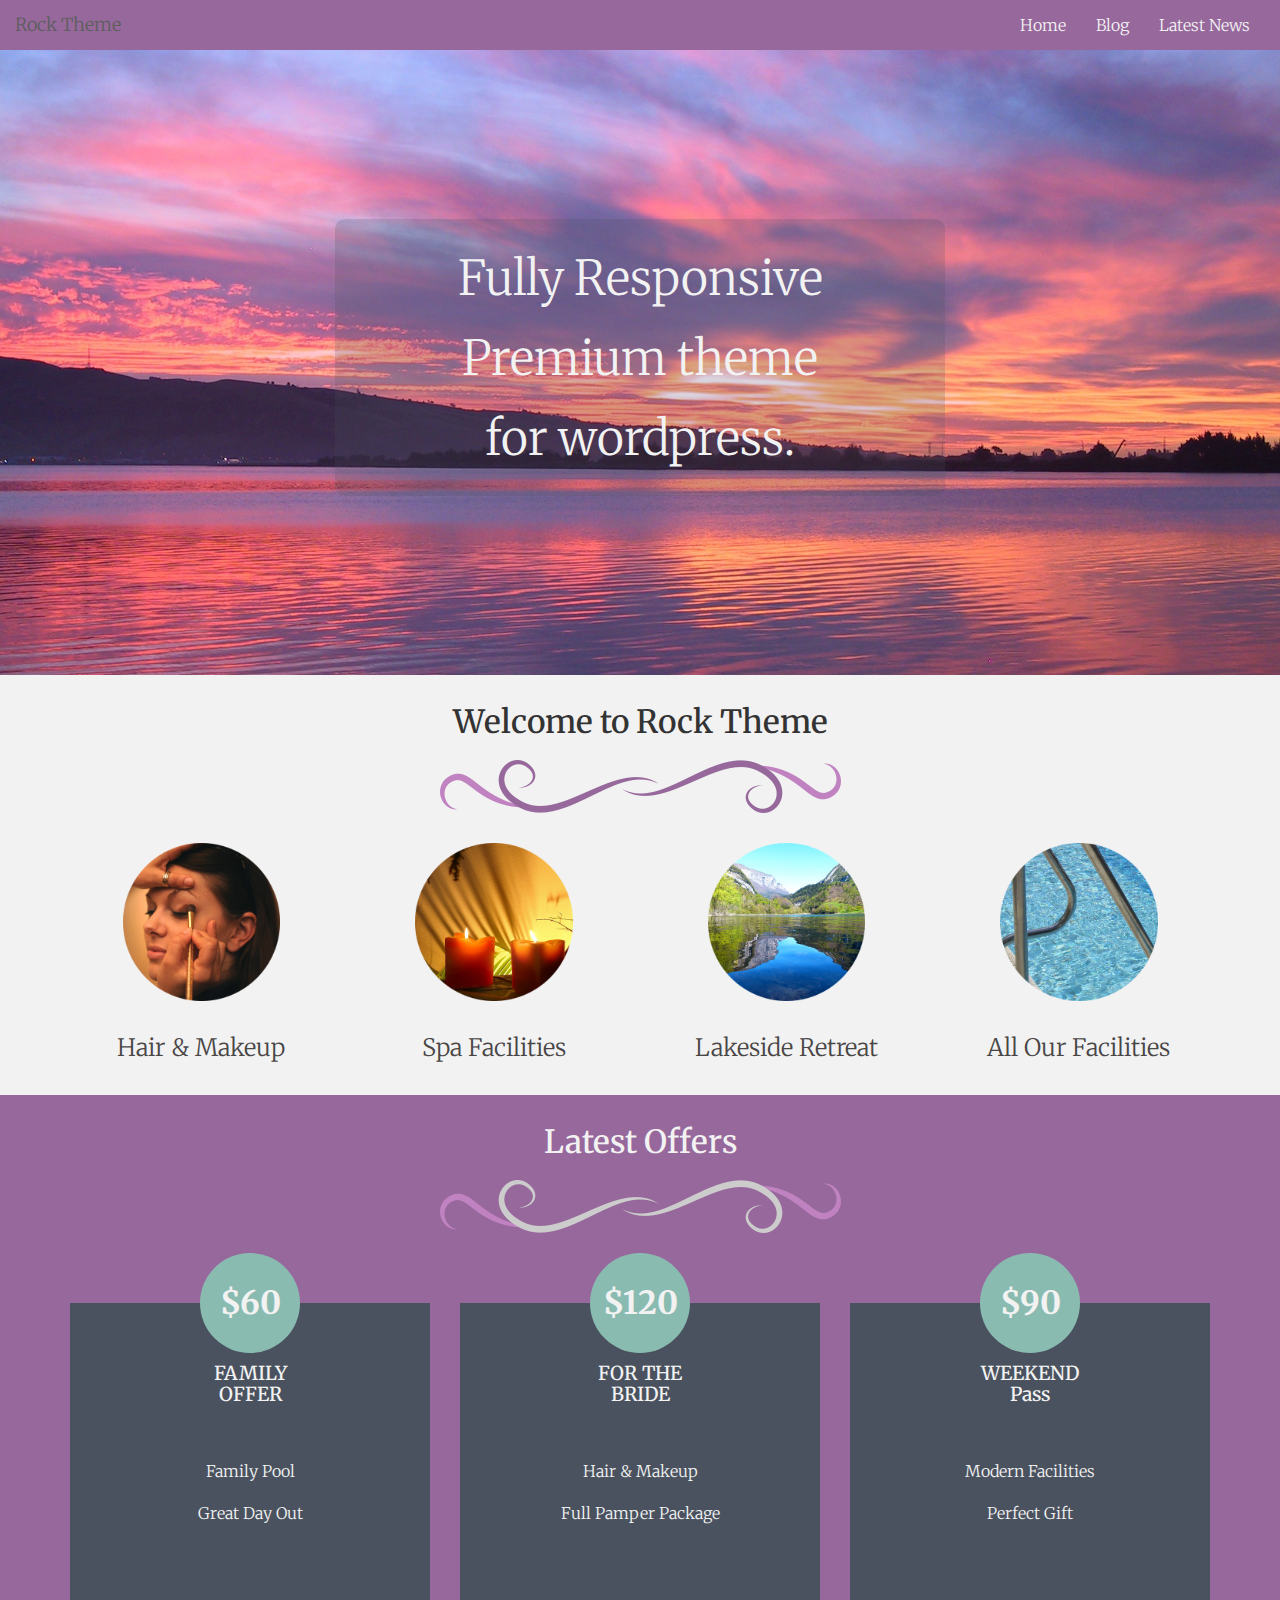
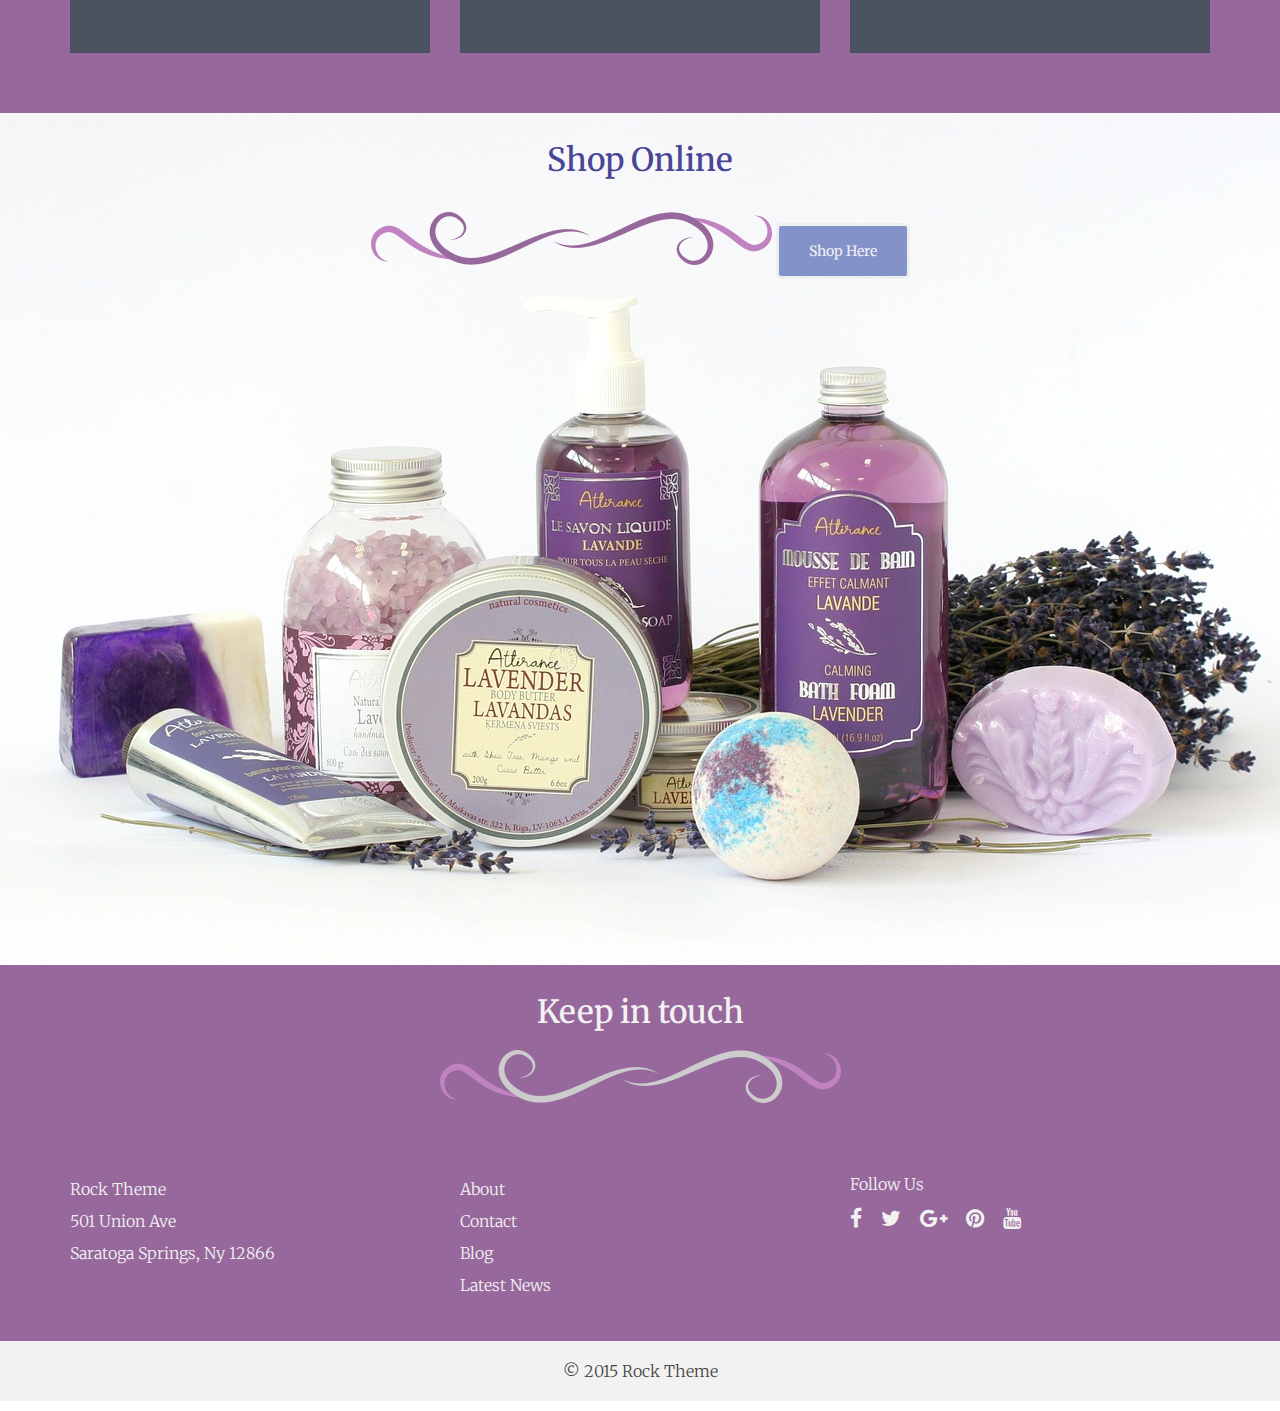
<file: rock-wp/index.html>
<!DOCTYPE html>
<html lang="en">
  <head>
    <meta charset="utf-8">
    <meta http-equiv="X-UA-Compatible" content="IE=edge">
    <meta name="viewport" content="width=device-width, initial-scale=1">


    <!-- The above 3 meta tags *must* come first in the head; any other head content must come *after* these tags -->
    <title>Rock</title>

    <!-- Bootstrap -->
    <link href="css/bootstrap.min.css" rel="stylesheet">
    <!-- custome css -->
    <link href="css/style.css" rel="stylesheet">
    <!-- custom google font -->
    <link href='https://fonts.googleapis.com/css?family=Merriweather:400,700,300' rel='stylesheet' type='text/css'>
    <!-- font awesome -->
    <link rel="stylesheet" href="https://maxcdn.bootstrapcdn.com/font-awesome/4.5.0/css/font-awesome.min.css">

  </head>
  <body>
    <!-- HEADER  -->
    <header>
      <nav class="navbar navbar-default">
        <div class="container-fluid">
          <div class="navbar-header">
            <button type="button" name="button" class="navbar-toggle collapsed" data-toggle="collapse" data-target=".navbar-collapse">
              <span class="sr-only">Toggle Navigation</span>
              <span class="icon-bar"></span>
              <span class="icon-bar"></span>
              <span class="icon-bar"></span>
            </button>
            <a href="index.html" class="navbar-brand">Rock Theme</a>
          </div>
          <!-- navbar header end -->

          <div class="collapse navbar-collapse">
            <ul class="nav navbar-nav navbar-right">
              <li><a href="index.html">Home</a></li>
              <li><a href="blog.html">Blog</a></li>
              <li><a href="">Latest News</a></li>
            </ul>
          </div>
          <!-- navrbar collapse end -->
        </div>
        <!-- container fluid end -->
      </nav>

      <!-- hero section -->
      <div class="container-fluid">
        <div class="row feature">
          <img src="images/lakebg.jpg" alt="lake background" />

          <div class="feature-text col-xs-12 col-md-8 col-lg-6 col-md-offset-2 col-lg-offset-3">
            <p>
              Fully Responsive<br>Premium theme<br>for wordpress.
            </p>
          </div>
          <!-- feature text end -->
        </div>
        <!-- row end -->
      </div>
      <!-- fluid container end -->

    </header>

    <!-- WELCOME SECTION -->
    <section id="welcome">
      <div class="container">
        <div class="row">
          <div class="col-sm-6 col-sm-offset-3">
            <h2>Welcome to Rock Theme</h2>
            <img src="images/divider-purple.png" alt="divider" />
          </div>
          <!-- end diver col -->
        </div>
        <!-- end diver row -->
        <div class="row facilities">
          <div class="col-sm-3">
            <a href="#">
              <img src="images/makeup.png" alt="makeup" />Hair &amp; Makeup
            </a>
          </div>
          <div class="col-sm-3">
            <a href="#">
              <img src="images/candles.png" alt="spa facilies" />Spa Facilities
            </a>
          </div>
          <div class="col-sm-3">
            <a href="#">
              <img src="images/lake.png" alt="lakeside retreat" />Lakeside Retreat
            </a>
          </div>
          <div class="col-sm-3">
            <a href="#">
              <img src="images/pool.png" alt="All Our Facilities" />All Our Facilities
            </a>
          </div>
        </div>

      </div>
      <!-- end diveder container -->
    </section>


    <!-- LATEST OFFERS -->
    <section id="latest-offers">
      <div class="container">
        <div class="row margin-bottom">
          <div class="col-sm-6 col-sm-offset-3">
            <h2>Latest Offers</h2>
            <img src="images/divider-silver.png" alt="divider" />
          </div>
          <!-- end diver col -->
        </div>
        <div class="row">
          <div class="col-sm-12">
            <div class="row">
              <div class="col-sm-4">
                <div class="offer">
                  <span>$60</span>
                  <h3>FAMILY<br>OFFER</h3>
                  <p>
                    Family Pool
                  </p>
                  <p>
                    Great Day Out
                  </p>
                </div>
              </div>

              <div class="col-sm-4">
                <div class="offer">
                  <span>$120</span>
                  <h3>FOR THE<br>BRIDE</h3>
                  <p>
                    Hair &amp; Makeup
                  </p>
                  <p>
                    Full Pamper Package
                  </p>
                </div>
              </div>

              <div class="col-sm-4">
                <div class="offer">
                  <span>$90</span>
                  <h3>WEEKEND<br>Pass</h3>
                  <p>
                    Modern Facilities
                  </p>
                  <p>
                    Perfect Gift
                  </p>
                </div>
              </div>

            </div>
          </div>
        </div>
      </div>
      <!-- container end -->
    </section>


    <!-- SHOPONLINE SECTION  -->
    <section id="shop-online">
      <div class="container">
        <div class="row">
          <div class="col-sm-6 col-sm-offset-3 text-center">
            <h2>Shop Online</h2>
            <img src="images/divider-purple.png" alt="divider" />
            <a href="#" class="btn btn-default" role="button">Shop Here</a>
          </div>
        </div>
      </div>
    </section>


    <!-- FOOTER SECTION -->
    <footer>
      <div class="container">
        <div class="row">
          <div class="col-sm-6 col-sm-offset-3 text-center margin-bottom">
            <h2>Keep in touch</h2>
            <img src="images/divider-silver.png" alt="divider" />
          </div>
        </div>

        <div class="row">
          <div class="col-sm-4">
            <address class="">
              Rock Theme<br>
              501 Union Ave<br>
              Saratoga Springs, Ny 12866
            </address>
          </div>
          <div class="col-sm-4">
            <ul>
              <li><a href="about.html">About</a></li>
              <li><a href="contact.html">Contact</a></li>
              <li><a href="blog.html">Blog</a></li>
              <li><a href="">Latest News</a></li>
            </ul>
          </div>
          <div class="col-sm-4">
            <p>
              Follow Us
            </p>
            <i class="fa fa-facebook fa-lg"></i>
            <i class="fa fa-twitter fa-lg"></i>
            <i class="fa fa-google-plus fa-lg"></i>
            <i class="fa fa-pinterest fa-lg"></i>
            <i class="fa fa-youtube fa-lg"></i>
          </div>
        </div>

      </div>

      <div class="container-fluid" id="copy">
        <div class="col-sm-12">
          <p>
            &copy; 2015 Rock Theme
          </p>
        </div>
      </div>

    </footer>




    <script src="https://ajax.googleapis.com/ajax/libs/jquery/1.11.3/jquery.min.js"></script>
    <script src="js/bootstrap.min.js"></script>
  </body>
</html>
</file>
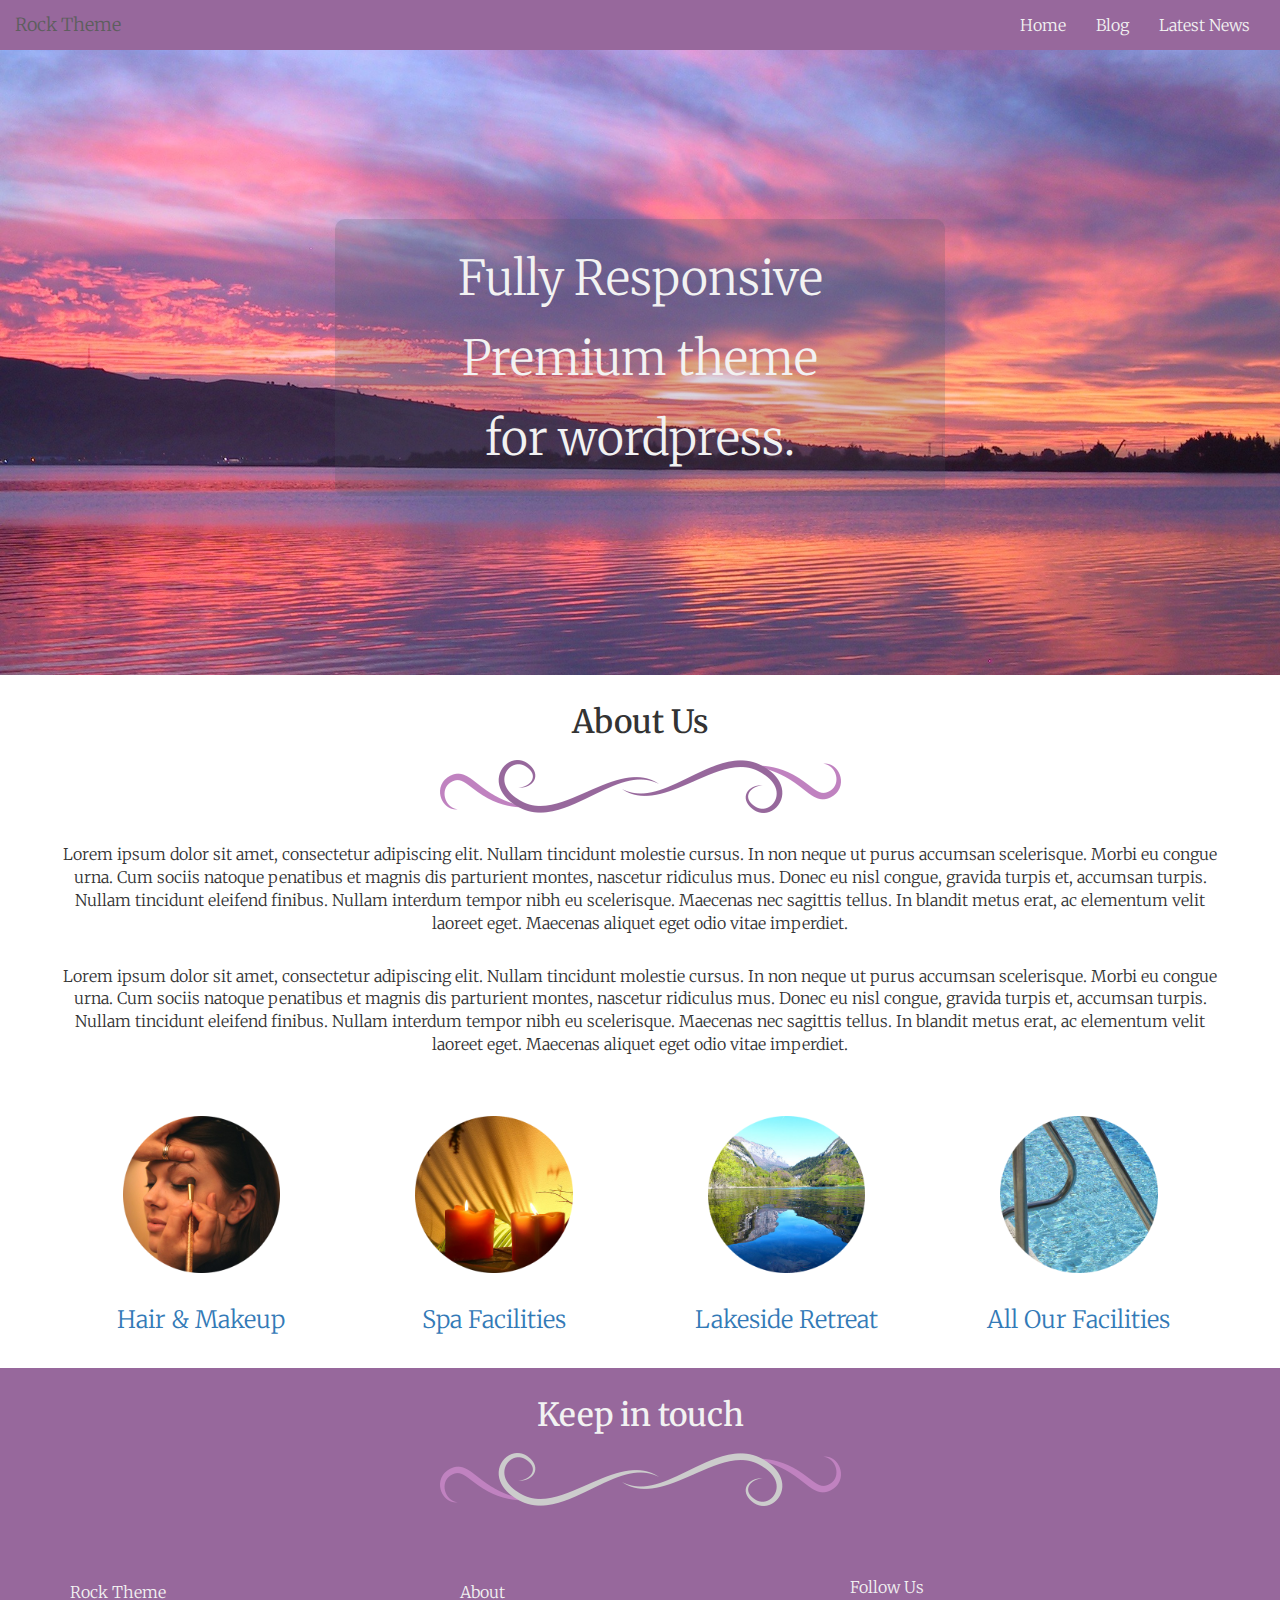
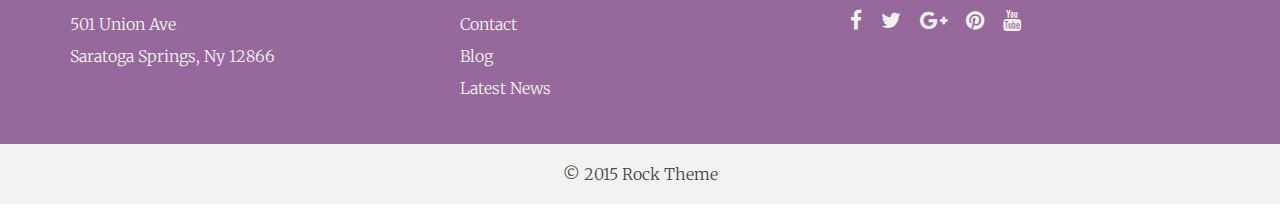
<file: rock-wp/about.html>
<!DOCTYPE html>
<html lang="en">
  <head>
    <meta charset="utf-8">
    <meta http-equiv="X-UA-Compatible" content="IE=edge">
    <meta name="viewport" content="width=device-width, initial-scale=1">


    <!-- The above 3 meta tags *must* come first in the head; any other head content must come *after* these tags -->
    <title>Rock</title>

    <!-- Bootstrap -->
    <link href="css/bootstrap.min.css" rel="stylesheet">
    <!-- custome css -->
    <link href="css/style.css" rel="stylesheet">
    <!-- custom google font -->
    <link href='https://fonts.googleapis.com/css?family=Merriweather:400,700,300' rel='stylesheet' type='text/css'>
    <!-- font awesome -->
    <link rel="stylesheet" href="https://maxcdn.bootstrapcdn.com/font-awesome/4.5.0/css/font-awesome.min.css">

  </head>
  <body>
    <!-- HEADER  -->
    <header>
      <nav class="navbar navbar-default">
        <div class="container-fluid">
          <div class="navbar-header">
            <button type="button" name="button" class="navbar-toggle collapsed" data-toggle="collapse" data-target=".navbar-collapse">
              <span class="sr-only">Toggle Navigation</span>
              <span class="icon-bar"></span>
              <span class="icon-bar"></span>
              <span class="icon-bar"></span>
            </button>
            <a href="index.html" class="navbar-brand">Rock Theme</a>
          </div>
          <!-- navbar header end -->

          <div class="collapse navbar-collapse">
            <ul class="nav navbar-nav navbar-right">
              <li><a href="index.html">Home</a></li>
              <li><a href="blog.html">Blog</a></li>
              <li><a href="">Latest News</a></li>
            </ul>
          </div>
          <!-- navrbar collapse end -->
        </div>
        <!-- container fluid end -->
      </nav>

      <!-- hero section -->
      <div class="container-fluid">
        <div class="row feature">
          <img src="images/lakebg.jpg" alt="lake background" />

          <div class="feature-text col-xs-12 col-md-8 col-lg-6 col-md-offset-2 col-lg-offset-3">
            <p>
              Fully Responsive<br>Premium theme<br>for wordpress.
            </p>
          </div>
          <!-- feature text end -->
        </div>
        <!-- row end -->
      </div>
      <!-- fluid container end -->

    </header>

    <!-- ABOUT US SECTION -->
    <section id="about">
      <div class="container">
        <div class="row">
          <div class="col-sm-6 col-sm-offset-3">
            <h2>About Us</h2>
            <img src="images/divider-purple.png" alt="divider" />
          </div>
          <!-- end diver col -->
        </div>

        <div class="row">
          <p>
            Lorem ipsum dolor sit amet, consectetur adipiscing elit. Nullam tincidunt molestie cursus. In non neque ut purus accumsan scelerisque. Morbi eu congue urna. Cum sociis natoque penatibus et magnis dis parturient montes, nascetur ridiculus mus. Donec eu nisl congue, gravida turpis et, accumsan turpis. Nullam tincidunt eleifend finibus. Nullam interdum tempor nibh eu scelerisque. Maecenas nec sagittis tellus. In blandit metus erat, ac elementum velit laoreet eget. Maecenas aliquet eget odio vitae imperdiet.
          </p>
          <p>
            Lorem ipsum dolor sit amet, consectetur adipiscing elit. Nullam tincidunt molestie cursus. In non neque ut purus accumsan scelerisque. Morbi eu congue urna. Cum sociis natoque penatibus et magnis dis parturient montes, nascetur ridiculus mus. Donec eu nisl congue, gravida turpis et, accumsan turpis. Nullam tincidunt eleifend finibus. Nullam interdum tempor nibh eu scelerisque. Maecenas nec sagittis tellus. In blandit metus erat, ac elementum velit laoreet eget. Maecenas aliquet eget odio vitae imperdiet.
          </p>
        </div>

        <!-- end diver row -->
        <div class="row facilities">
          <div class="col-sm-3">
            <a href="#">
              <img src="images/makeup.png" alt="makeup" />Hair &amp; Makeup
            </a>
          </div>
          <div class="col-sm-3">
            <a href="#">
              <img src="images/candles.png" alt="spa facilies" />Spa Facilities
            </a>
          </div>
          <div class="col-sm-3">
            <a href="#">
              <img src="images/lake.png" alt="lakeside retreat" />Lakeside Retreat
            </a>
          </div>
          <div class="col-sm-3">
            <a href="#">
              <img src="images/pool.png" alt="All Our Facilities" />All Our Facilities
            </a>
          </div>
        </div>

      </div>
      <!-- end diveder container -->
    </section>


    <!-- FOOTER SECTION -->
    <footer>
      <div class="container">
        <div class="row">
          <div class="col-sm-6 col-sm-offset-3 text-center margin-bottom">
            <h2>Keep in touch</h2>
            <img src="images/divider-silver.png" alt="divider" />
          </div>
        </div>

        <div class="row">
          <div class="col-sm-4">
            <address class="">
              Rock Theme<br>
              501 Union Ave<br>
              Saratoga Springs, Ny 12866
            </address>
          </div>
          <div class="col-sm-4">
            <ul>
              <li><a href="about.html">About</a></li>
              <li><a href="contact.html">Contact</a></li>
              <li><a href="blog.html">Blog</a></li>
              <li><a href="">Latest News</a></li>
            </ul>
          </div>
          <div class="col-sm-4">
            <p>
              Follow Us
            </p>
            <i class="fa fa-facebook fa-lg"></i>
            <i class="fa fa-twitter fa-lg"></i>
            <i class="fa fa-google-plus fa-lg"></i>
            <i class="fa fa-pinterest fa-lg"></i>
            <i class="fa fa-youtube fa-lg"></i>
          </div>
        </div>

      </div>

      <div class="container-fluid" id="copy">
        <div class="col-sm-12">
          <p>
            &copy; 2015 Rock Theme
          </p>
        </div>
      </div>

    </footer>




    <script src="https://ajax.googleapis.com/ajax/libs/jquery/1.11.3/jquery.min.js"></script>
    <script src="js/bootstrap.min.js"></script>
  </body>
</html>
</file>
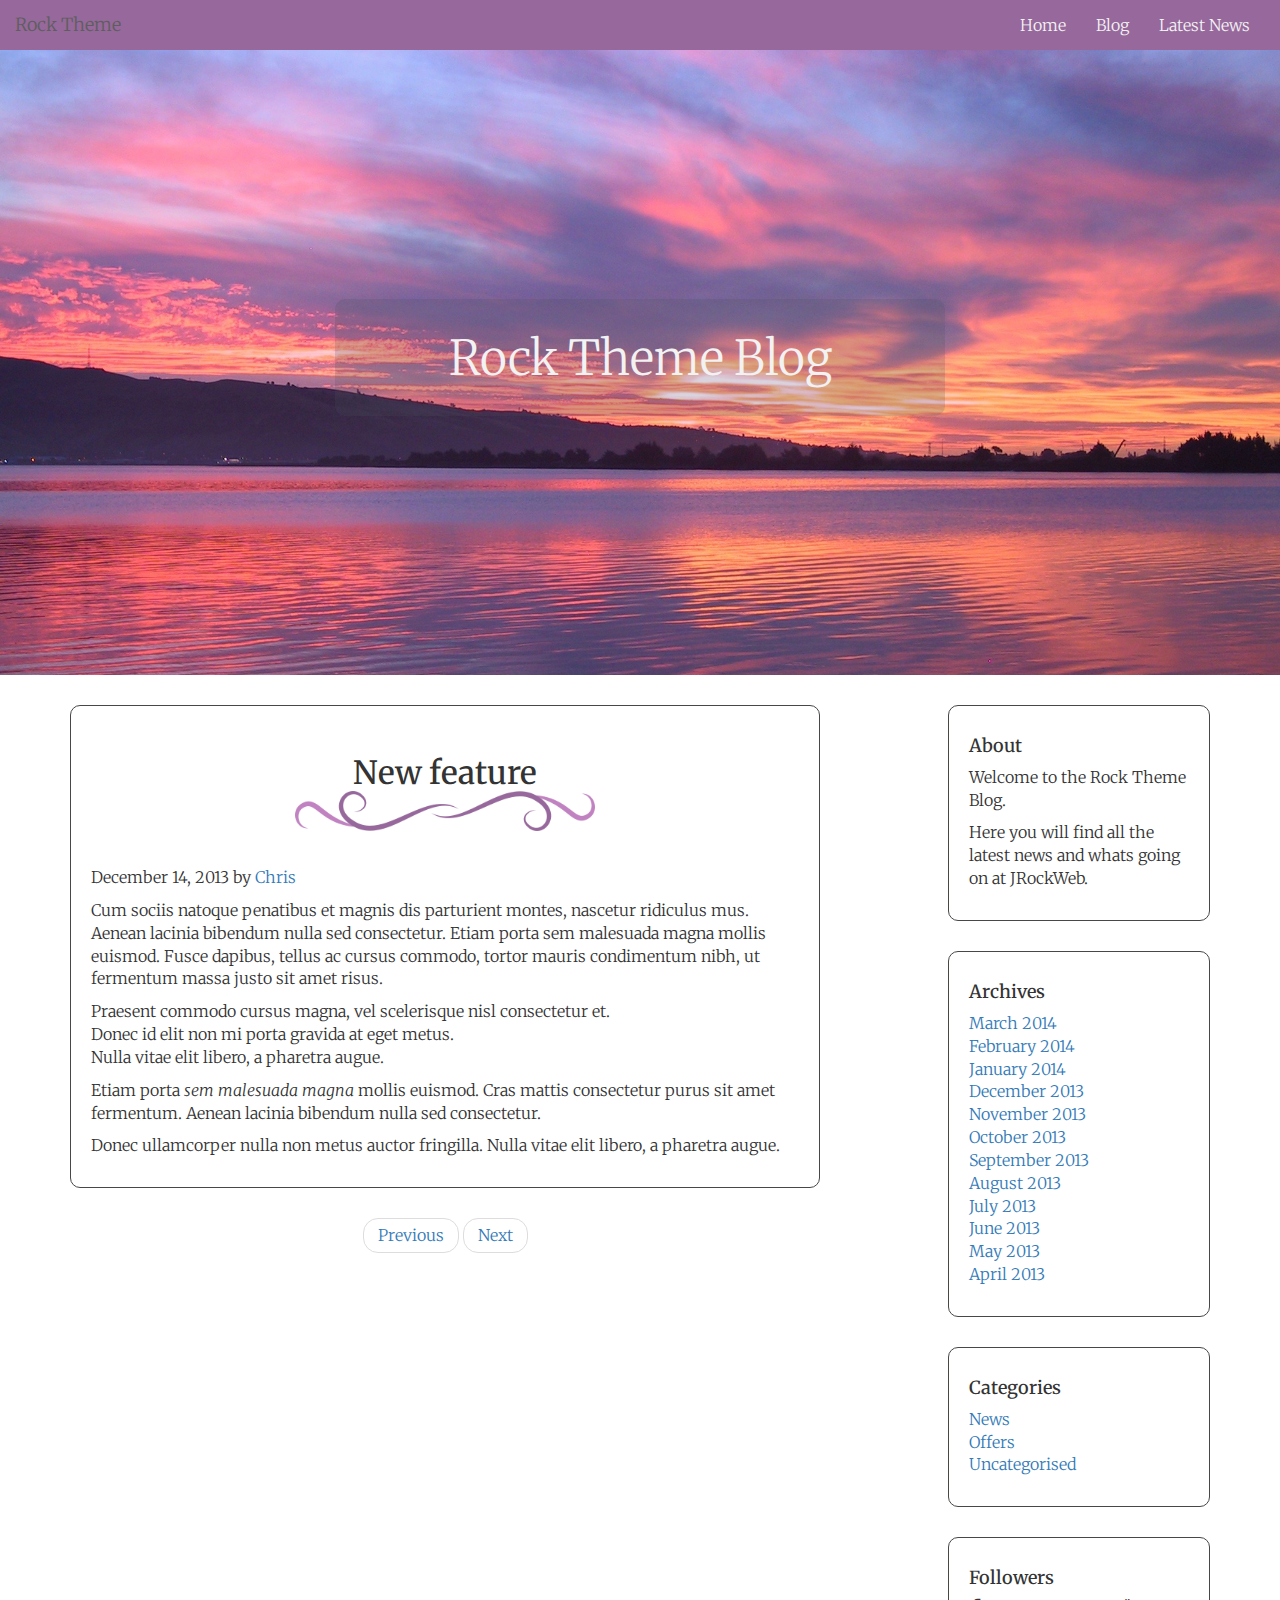
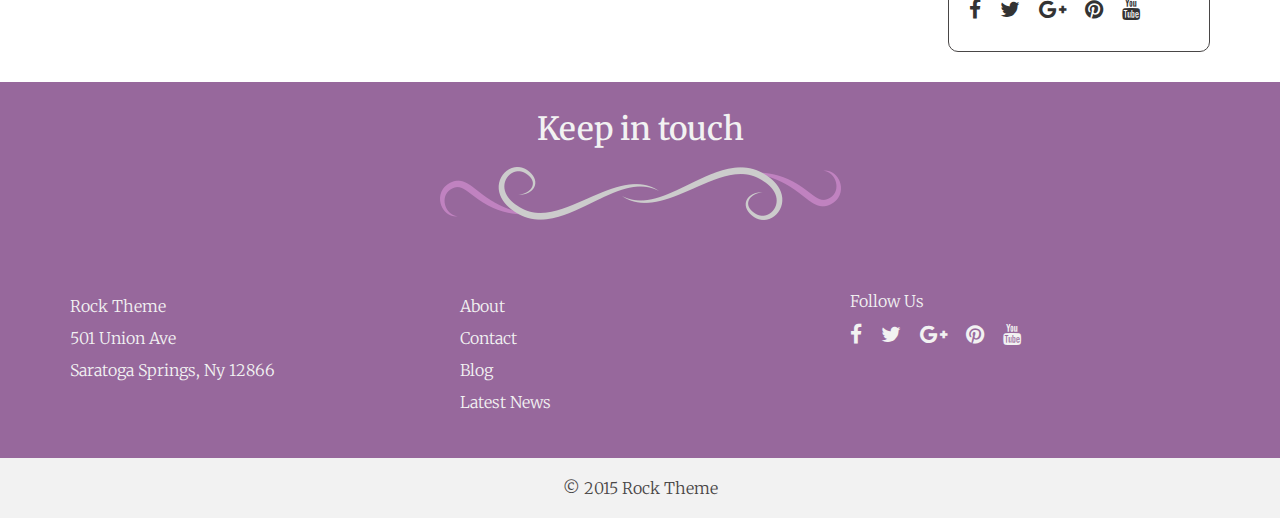
<file: rock-wp/blog.html>
<!DOCTYPE html>
<html lang="en">
  <head>
    <meta charset="utf-8">
    <meta http-equiv="X-UA-Compatible" content="IE=edge">
    <meta name="viewport" content="width=device-width, initial-scale=1">


    <!-- The above 3 meta tags *must* come first in the head; any other head content must come *after* these tags -->
    <title>Rock</title>

    <!-- Bootstrap -->
    <link href="css/bootstrap.min.css" rel="stylesheet">
    <!-- custome css -->
    <link href="css/style.css" rel="stylesheet">
    <!-- custom google font -->
    <link href='https://fonts.googleapis.com/css?family=Merriweather:400,700,300' rel='stylesheet' type='text/css'>
    <!-- font awesome -->
    <link rel="stylesheet" href="https://maxcdn.bootstrapcdn.com/font-awesome/4.5.0/css/font-awesome.min.css">

  </head>
  <body>
    <!-- HEADER  -->
    <header>
      <nav class="navbar navbar-default">
        <div class="container-fluid">
          <div class="navbar-header">
            <button type="button" name="button" class="navbar-toggle collapsed" data-toggle="collapse" data-target=".navbar-collapse">
              <span class="sr-only">Toggle Navigation</span>
              <span class="icon-bar"></span>
              <span class="icon-bar"></span>
              <span class="icon-bar"></span>
            </button>
            <a href="index.html" class="navbar-brand">Rock Theme</a>
          </div>
          <!-- navbar header end -->

          <div class="collapse navbar-collapse">
            <ul class="nav navbar-nav navbar-right">
              <li><a href="index.html">Home</a></li>
              <li><a href="blog.html">Blog</a></li>
              <li><a href="">Latest News</a></li>
            </ul>
          </div>
          <!-- navrbar collapse end -->
        </div>
        <!-- container fluid end -->
      </nav>

      <!-- hero section -->
      <div class="container-fluid">
        <div class="row feature">
          <img src="images/lakebg.jpg" alt="lake background" />

          <div class="feature-text col-xs-12 col-md-8 col-lg-6 col-md-offset-2 col-lg-offset-3">
            <p>
              Rock Theme Blog
            </p>
          </div>
          <!-- feature text end -->
        </div>
        <!-- row end -->
      </div>
      <!-- fluid container end -->

    </header>





    <div class="container">

            <!-- blog section -->

          <div class="row">

            <div class="col-sm-12 col-md-8 blog-main">





              <div class="blog-post">
                <h2 class="blog-post-title">New feature</h2>
                <p class="blog-post-meta">December 14, 2013 by <a href="#">Chris</a></p>

                <p>Cum sociis natoque penatibus et magnis dis parturient montes, nascetur ridiculus mus. Aenean lacinia bibendum nulla sed consectetur. Etiam porta sem malesuada magna mollis euismod. Fusce dapibus, tellus ac cursus commodo, tortor mauris condimentum nibh, ut fermentum massa justo sit amet risus.</p>
                <ul>
                  <li>Praesent commodo cursus magna, vel scelerisque nisl consectetur et.</li>
                  <li>Donec id elit non mi porta gravida at eget metus.</li>
                  <li>Nulla vitae elit libero, a pharetra augue.</li>
                </ul>
                <p>Etiam porta <em>sem malesuada magna</em> mollis euismod. Cras mattis consectetur purus sit amet fermentum. Aenean lacinia bibendum nulla sed consectetur.</p>
                <p>Donec ullamcorper nulla non metus auctor fringilla. Nulla vitae elit libero, a pharetra augue.</p>
              </div><!-- /.blog-post -->

              <nav>
                <ul class="pager">
                  <li><a href="#">Previous</a></li>
                  <li><a href="#">Next</a></li>
                </ul>
              </nav>

            </div><!-- /.blog-main -->


            <!-- sidebar section -->
            <div class="col-sm-12 col-md-3 col-md-offset-1 blog-sidebar">
              <div class="sidebar-module sidebar-module-inset">
                <h4>About</h4>
                <p>Welcome to the Rock Theme Blog.</p>
                <p>
                  Here you will find all the latest news and whats going on at JRockWeb.
                </p>
              </div>
              <div class="sidebar-module">
                <h4>Archives</h4>
                <ol class="list-unstyled">
                  <li><a href="#">March 2014</a></li>
                  <li><a href="#">February 2014</a></li>
                  <li><a href="#">January 2014</a></li>
                  <li><a href="#">December 2013</a></li>
                  <li><a href="#">November 2013</a></li>
                  <li><a href="#">October 2013</a></li>
                  <li><a href="#">September 2013</a></li>
                  <li><a href="#">August 2013</a></li>
                  <li><a href="#">July 2013</a></li>
                  <li><a href="#">June 2013</a></li>
                  <li><a href="#">May 2013</a></li>
                  <li><a href="#">April 2013</a></li>
                </ol>
              </div>
              <div class="sidebar-module">
                <h4>Categories</h4>
                <ol class="list-unstyled">
                  <li><a href="#">News</a></li>
                  <li><a href="#">Offers</a></li>
                  <li><a href="#">Uncategorised</a></li>
                </ol>
              </div>
              <div class="sidebar-module">
                <h4>Followers</h4>
                <ol class="list-unstyled">
                  <i class="fa fa-facebook fa-lg"></i>
                  <i class="fa fa-twitter fa-lg"></i>
                  <i class="fa fa-google-plus fa-lg"></i>
                  <i class="fa fa-pinterest fa-lg"></i>
                  <i class="fa fa-youtube fa-lg"></i>
                </ol>
              </div>
            </div><!-- /.blog-sidebar -->

          </div><!-- /.row -->

        </div><!-- /.container -->




    <!-- FOOTER SECTION -->
    <footer>
      <div class="container">
        <div class="row">
          <div class="col-sm-6 col-sm-offset-3 text-center margin-bottom">
            <h2>Keep in touch</h2>
            <img src="images/divider-silver.png" alt="divider" />
          </div>
        </div>

        <div class="row">
          <div class="col-sm-4">
            <address class="">
              Rock Theme<br>
              501 Union Ave<br>
              Saratoga Springs, Ny 12866
            </address>
          </div>
          <div class="col-sm-4">
            <ul>
              <li><a href="about.html">About</a></li>
              <li><a href="contact.html">Contact</a></li>
              <li><a href="blog.html">Blog</a></li>
              <li><a href="">Latest News</a></li>
            </ul>
          </div>
          <div class="col-sm-4">
            <p>
              Follow Us
            </p>
            <i class="fa fa-facebook fa-lg"></i>
            <i class="fa fa-twitter fa-lg"></i>
            <i class="fa fa-google-plus fa-lg"></i>
            <i class="fa fa-pinterest fa-lg"></i>
            <i class="fa fa-youtube fa-lg"></i>
          </div>
        </div>

      </div>

      <div class="container-fluid" id="copy">
        <div class="col-sm-12">
          <p>
            &copy; 2015 Rock Theme
          </p>
        </div>
      </div>

    </footer>




    <script src="https://ajax.googleapis.com/ajax/libs/jquery/1.11.3/jquery.min.js"></script>
    <script src="js/bootstrap.min.js"></script>
  </body>
</html>
</file>
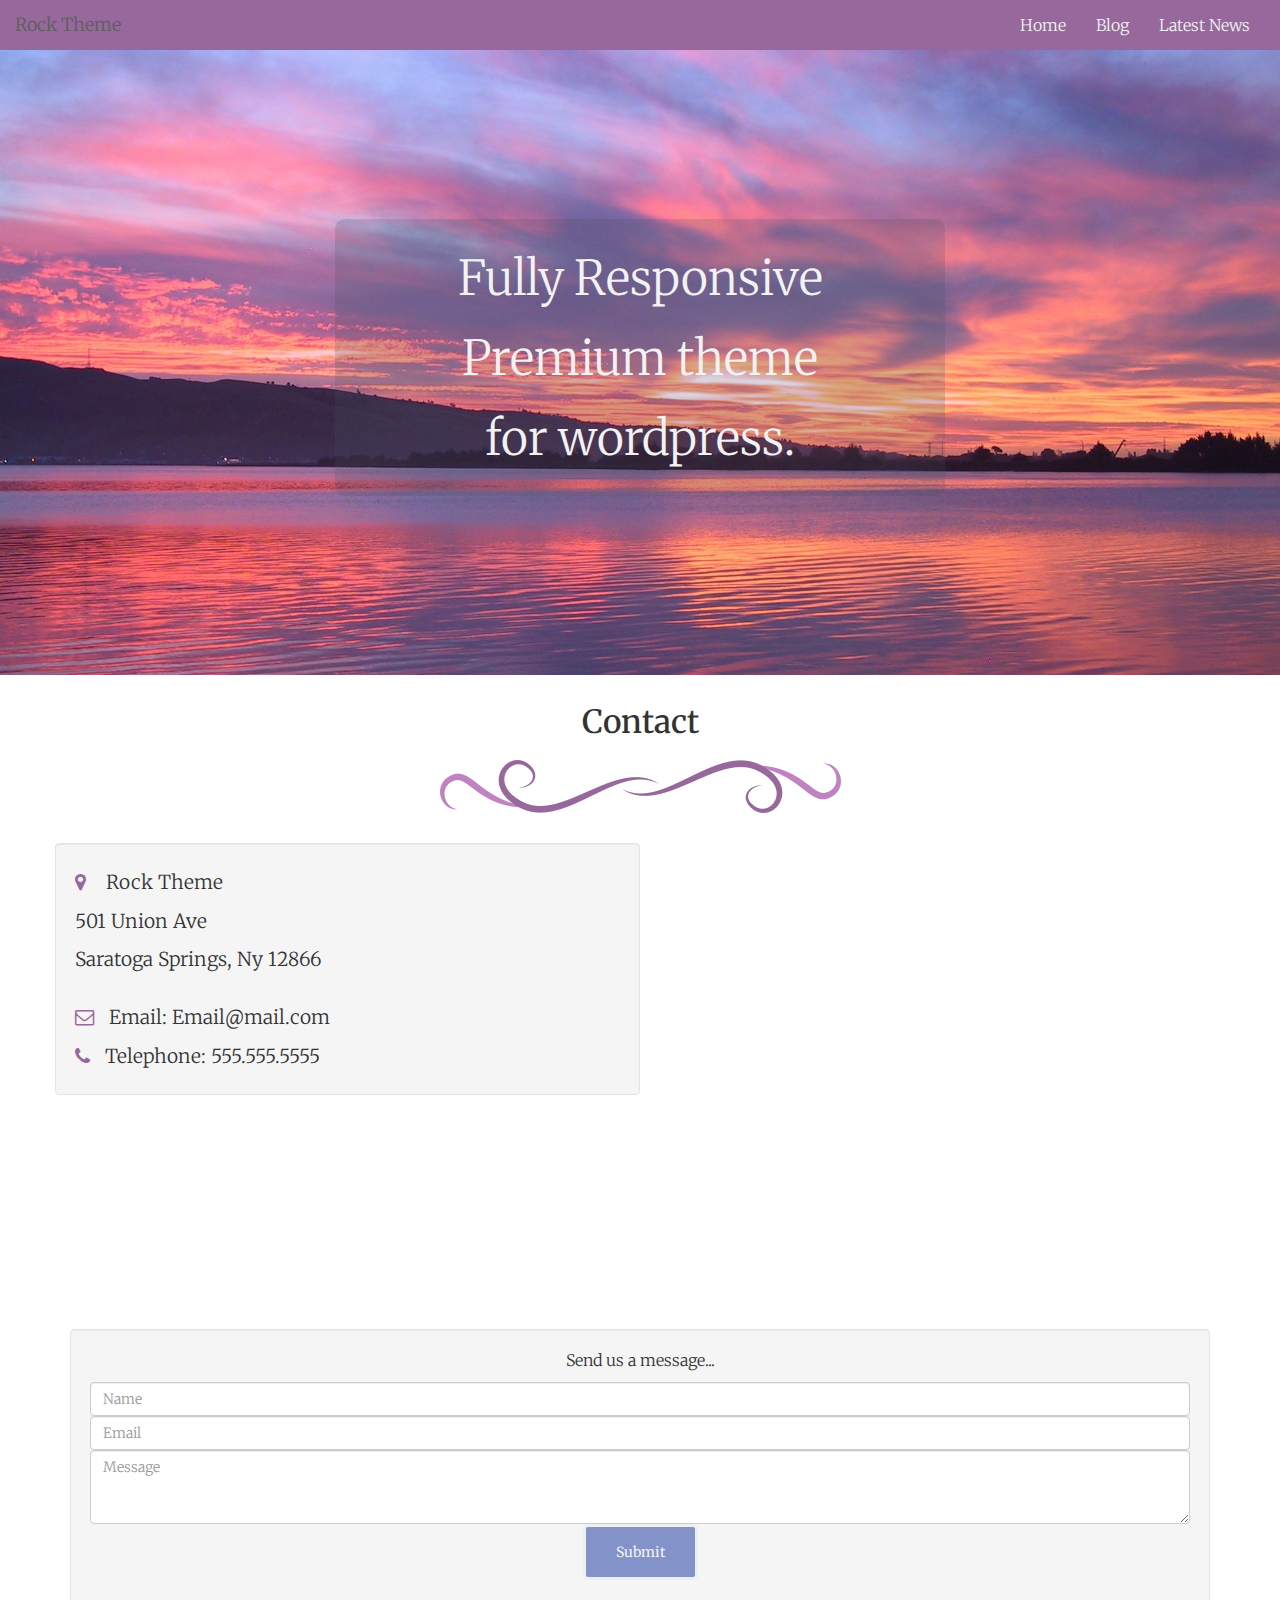
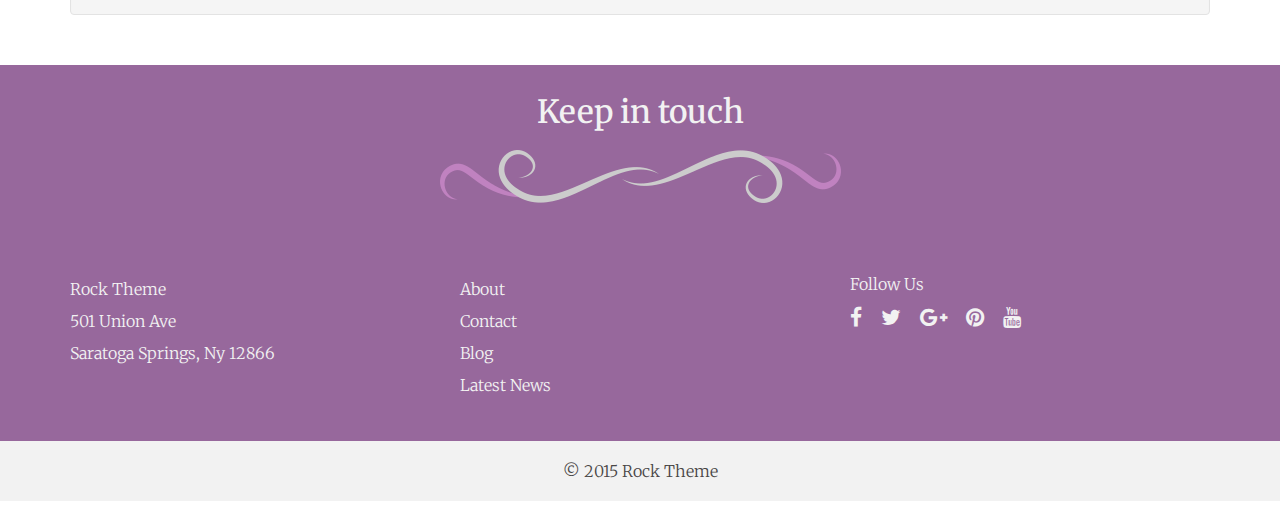
<file: rock-wp/contact.html>
<!DOCTYPE html>
<html lang="en">
  <head>
    <meta charset="utf-8">
    <meta http-equiv="X-UA-Compatible" content="IE=edge">
    <meta name="viewport" content="width=device-width, initial-scale=1">


    <!-- The above 3 meta tags *must* come first in the head; any other head content must come *after* these tags -->
    <title>Rock</title>

    <!-- Bootstrap -->
    <link href="css/bootstrap.min.css" rel="stylesheet">
    <!-- custome css -->
    <link href="css/style.css" rel="stylesheet">
    <!-- custom google font -->
    <link href='https://fonts.googleapis.com/css?family=Merriweather:400,700,300' rel='stylesheet' type='text/css'>
    <!-- font awesome -->
    <link rel="stylesheet" href="https://maxcdn.bootstrapcdn.com/font-awesome/4.5.0/css/font-awesome.min.css">

  </head>
  <body>
    <!-- HEADER  -->
    <header>
      <nav class="navbar navbar-default">
        <div class="container-fluid">
          <div class="navbar-header">
            <button type="button" name="button" class="navbar-toggle collapsed" data-toggle="collapse" data-target=".navbar-collapse">
              <span class="sr-only">Toggle Navigation</span>
              <span class="icon-bar"></span>
              <span class="icon-bar"></span>
              <span class="icon-bar"></span>
            </button>
            <a href="index.html" class="navbar-brand">Rock Theme</a>
          </div>
          <!-- navbar header end -->

          <div class="collapse navbar-collapse">
            <ul class="nav navbar-nav navbar-right">
              <li><a href="index.html">Home</a></li>
              <li><a href="blog.html">Blog</a></li>
              <li><a href="">Latest News</a></li>
            </ul>
          </div>
          <!-- navrbar collapse end -->
        </div>
        <!-- container fluid end -->
      </nav>

      <!-- hero section -->
      <div class="container-fluid">
        <div class="row feature">
          <img src="images/lakebg.jpg" alt="lake background" />

          <div class="feature-text col-xs-12 col-md-8 col-lg-6 col-md-offset-2 col-lg-offset-3">
            <p>
              Fully Responsive<br>Premium theme<br>for wordpress.
            </p>
          </div>
          <!-- feature text end -->
        </div>
        <!-- row end -->
      </div>
      <!-- fluid container end -->

    </header>

    <!-- contact US SECTION -->
    <section id="contact">
      <div class="container">
        <div class="row">
          <div class="col-sm-6 col-sm-offset-3">
            <h2>Contact</h2>
            <img src="images/divider-purple.png" alt="divider" />
          </div>
          <!-- end diver col -->
        </div>

        <div class="row">
            <div class="col-sm-6 address well">
              <address class="">
                <i class="fa fa-map-marker"></i> Rock Theme<br>
                501 Union Ave<br>
                Saratoga Springs, Ny 12866
              </address>

              <i class="fa fa-envelope-o"></i>Email: Email@mail.com<br>
              <i class="fa fa-phone"></i>Telephone: 555.555.5555
            </div>
            <div class="col-sm-6">
              <iframe src="https://www.google.com/maps/embed?pb=!1m18!1m12!1m3!1d2915.0501744059543!2d-73.72962708452138!3d43.061412279145955!2m3!1f0!2f0!3f0!3m2!1i1024!2i768!4f13.1!3m3!1m2!1s0x89de3a15acca49a3%3A0x2fd20978c20a035e!2s501+Union+Ave%2C+Saratoga+Springs%2C+NY+12866!5e0!3m2!1sen!2sus!4v1448514033022" width="600" height="450" frameborder="0" style="border:0" allowfullscreen></iframe>
            </div>
        </div>

        <!-- end diver row -->
        <div class="row message-area">
            <div class="col-sm-12">
              <div class="well">
                <form class="" action="index.html" method="post">
                  <p>
                    Send us a message...
                  </p>
                  <div class="form-group">
                    <label for="input-name" class="sr-only">Name</label>
                    <input type="text" class="form-control" id="input-name" placeholder="Name" name="name" value="">
                    <label for="input-email" class="sr-only">Email</label>
                    <input type="email" class="form-control" id="input-email" placeholder="Email" name="name" value="">
                    <label for="input-message" class="sr-only">Message</label>
                    <textarea class="form-control" id="input-message" placeholder="Message" name="name" rows="3" cols="40"></textarea>
                    <input type="submit" class="btn btn-default" name="name" value="Submit">
                  </div>
                </form>
              </div>
            </div>
        </div>

      </div>
      <!-- end diveder container -->
    </section>


    <!-- FOOTER SECTION -->
    <footer>
      <div class="container">
        <div class="row">
          <div class="col-sm-6 col-sm-offset-3 text-center margin-bottom">
            <h2>Keep in touch</h2>
            <img src="images/divider-silver.png" alt="divider" />
          </div>
        </div>

        <div class="row">
          <div class="col-sm-4">
            <address class="">
              Rock Theme<br>
              501 Union Ave<br>
              Saratoga Springs, Ny 12866
            </address>
          </div>
          <div class="col-sm-4">
            <ul>
              <li><a href="about.html">About</a></li>
              <li><a href="contact.html">Contact</a></li>
              <li><a href="blog.html">Blog</a></li>
              <li><a href="">Latest News</a></li>
            </ul>
          </div>
          <div class="col-sm-4">
            <p>
              Follow Us
            </p>
            <i class="fa fa-facebook fa-lg"></i>
            <i class="fa fa-twitter fa-lg"></i>
            <i class="fa fa-google-plus fa-lg"></i>
            <i class="fa fa-pinterest fa-lg"></i>
            <i class="fa fa-youtube fa-lg"></i>
          </div>
        </div>

      </div>

      <div class="container-fluid" id="copy">
        <div class="col-sm-12">
          <p>
            &copy; 2015 Rock Theme
          </p>
        </div>
      </div>

    </footer>




    <script src="https://ajax.googleapis.com/ajax/libs/jquery/1.11.3/jquery.min.js"></script>
    <script src="js/bootstrap.min.js"></script>
  </body>
</html>
</file>
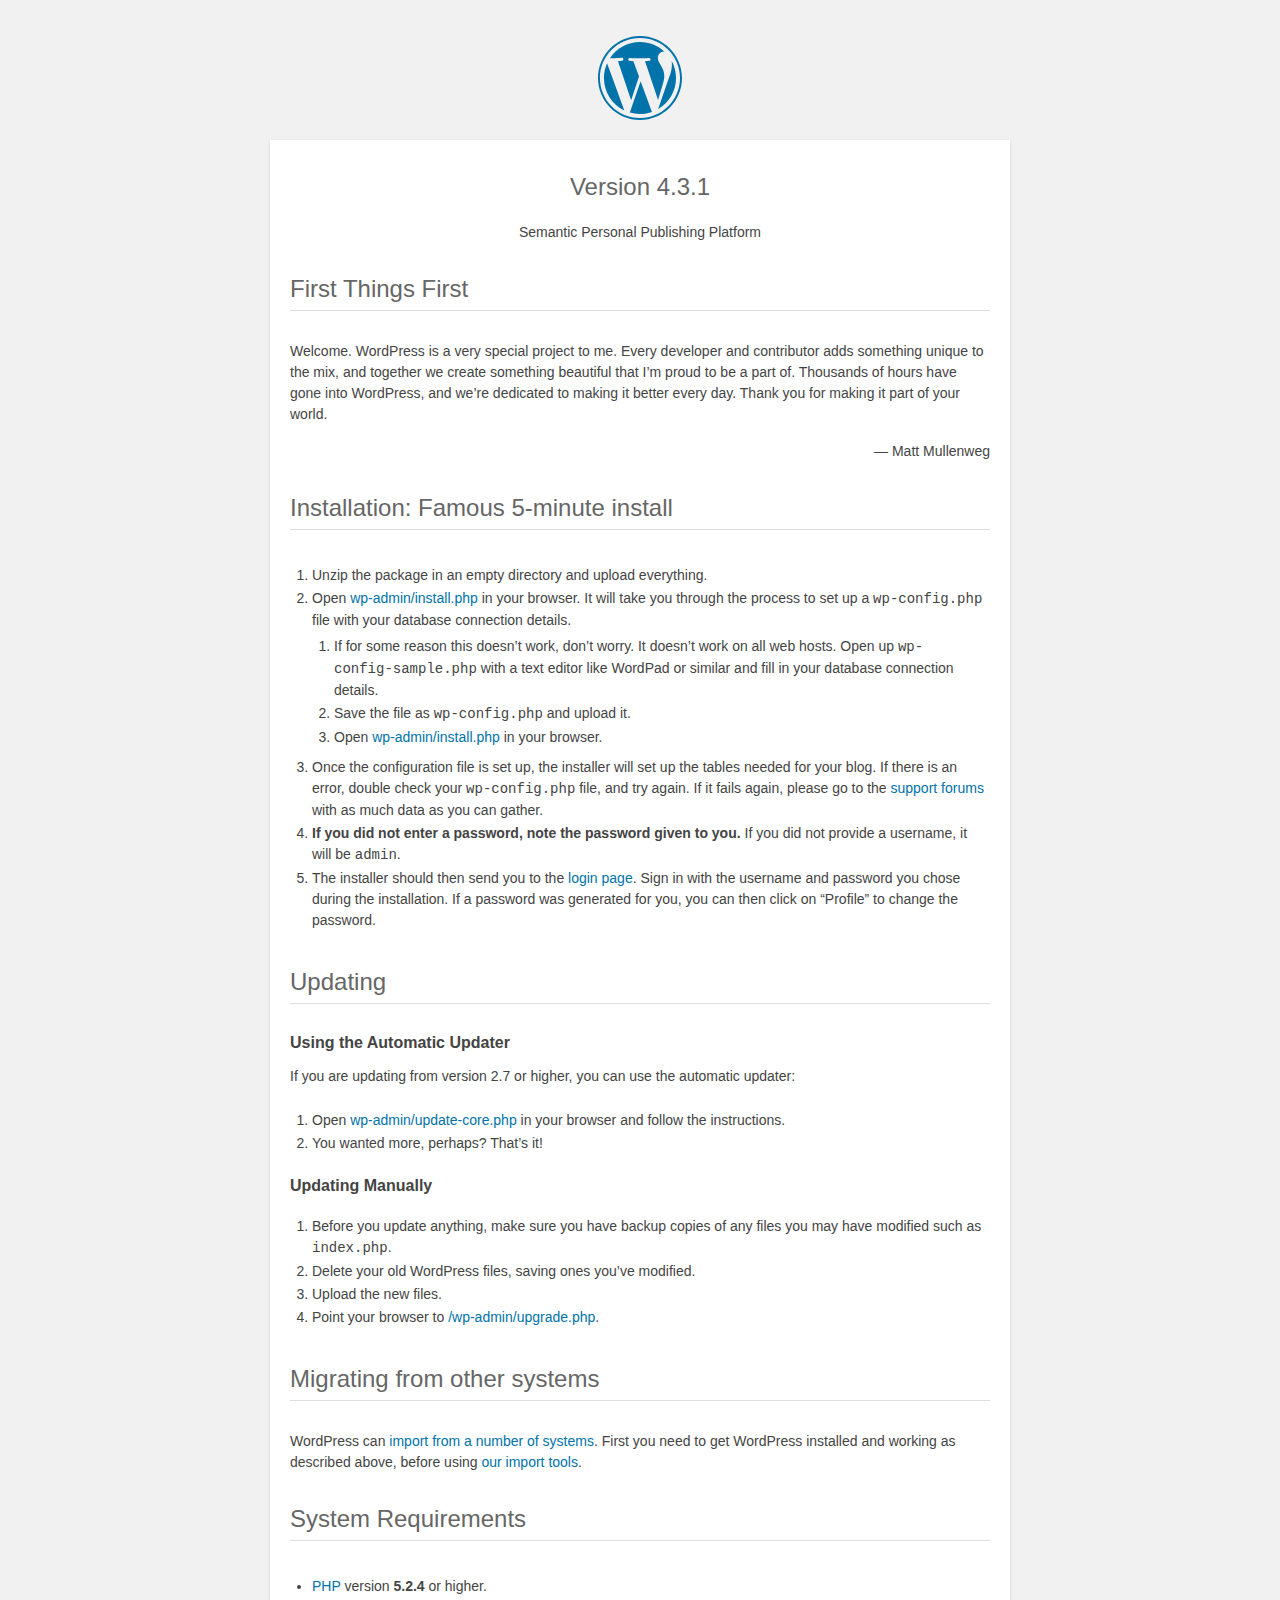
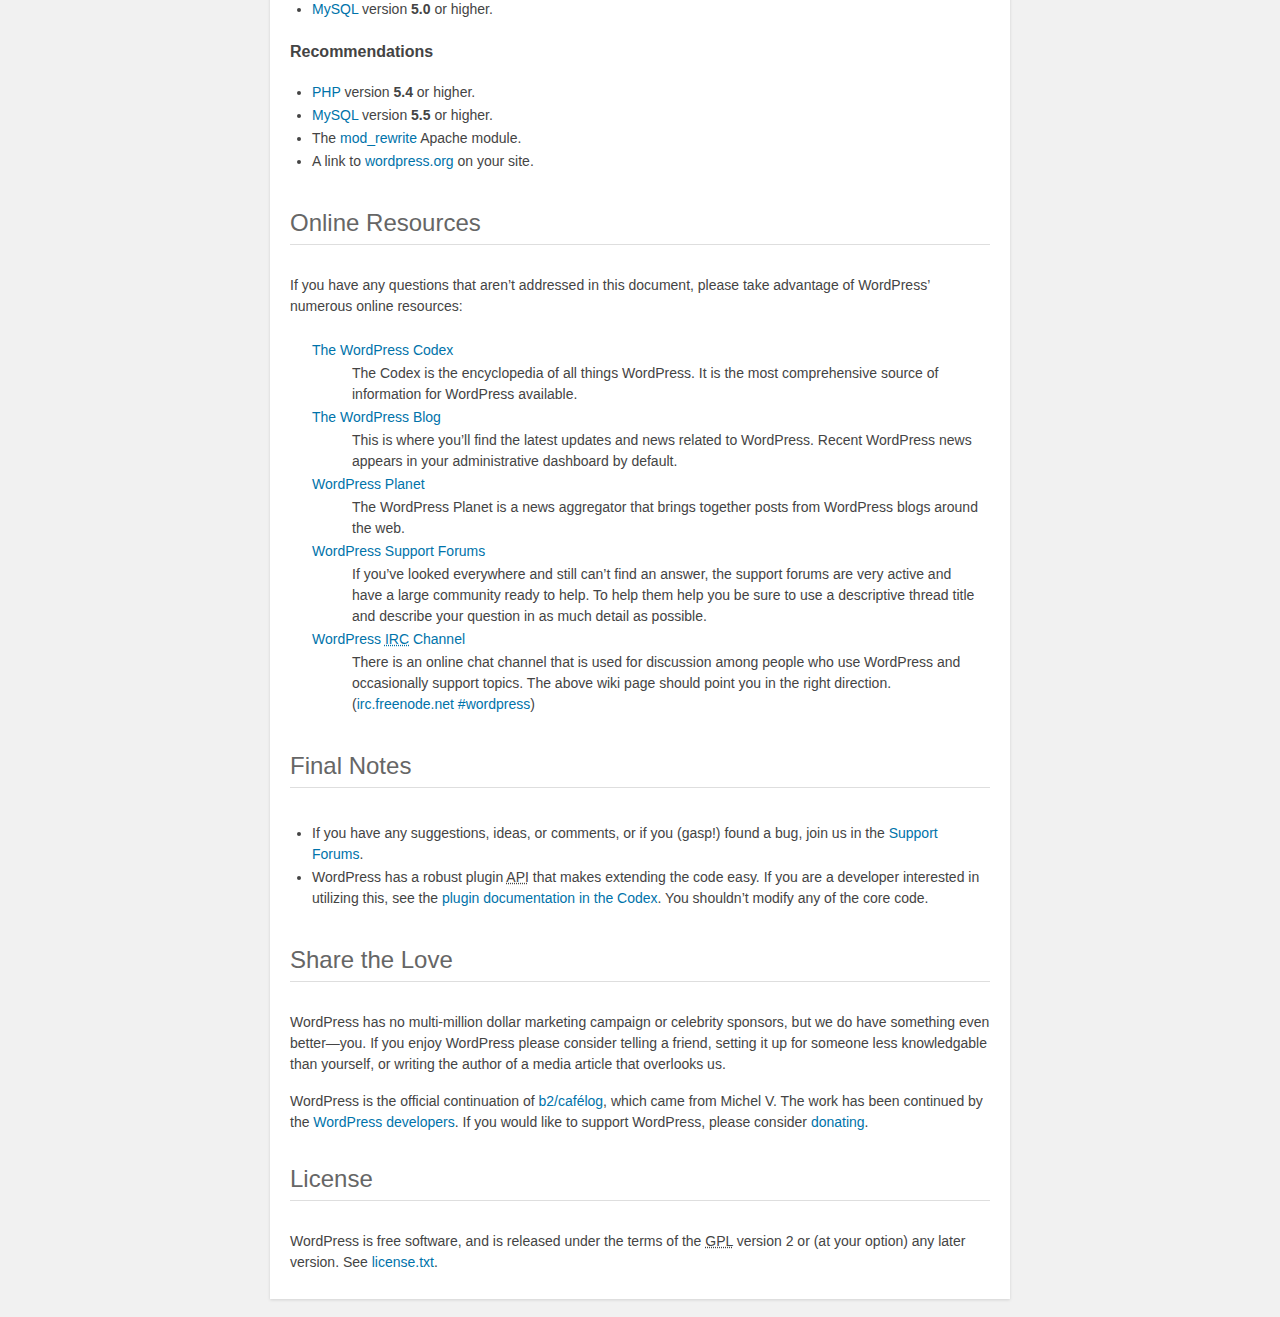
<file: rock_wp/readme.html>
<!DOCTYPE html>
<html>
<head>
	<meta name="viewport" content="width=device-width" />
	<meta http-equiv="Content-Type" content="text/html; charset=utf-8" />
	<title>WordPress &#8250; ReadMe</title>
	<link rel="stylesheet" href="wp-admin/css/install.css?ver=20100228" type="text/css" />
</head>
<body>
<h1 id="logo">
	<a href="https://wordpress.org/"><img alt="WordPress" src="wp-admin/images/wordpress-logo.png" /></a>
	<br /> Version 4.3.1
</h1>
<p style="text-align: center">Semantic Personal Publishing Platform</p>

<h1>First Things First</h1>
<p>Welcome. WordPress is a very special project to me. Every developer and contributor adds something unique to the mix, and together we create something beautiful that I&#8217;m proud to be a part of. Thousands of hours have gone into WordPress, and we&#8217;re dedicated to making it better every day. Thank you for making it part of your world.</p>
<p style="text-align: right">&#8212; Matt Mullenweg</p>

<h1>Installation: Famous 5-minute install</h1>
<ol>
	<li>Unzip the package in an empty directory and upload everything.</li>
	<li>Open <span class="file"><a href="wp-admin/install.php">wp-admin/install.php</a></span> in your browser. It will take you through the process to set up a <code>wp-config.php</code> file with your database connection details.
		<ol>
			<li>If for some reason this doesn&#8217;t work, don&#8217;t worry. It doesn&#8217;t work on all web hosts. Open up <code>wp-config-sample.php</code> with a text editor like WordPad or similar and fill in your database connection details.</li>
			<li>Save the file as <code>wp-config.php</code> and upload it.</li>
			<li>Open <span class="file"><a href="wp-admin/install.php">wp-admin/install.php</a></span> in your browser.</li>
		</ol>
	</li>
	<li>Once the configuration file is set up, the installer will set up the tables needed for your blog. If there is an error, double check your <code>wp-config.php</code> file, and try again. If it fails again, please go to the <a href="https://wordpress.org/support/" title="WordPress support">support forums</a> with as much data as you can gather.</li>
	<li><strong>If you did not enter a password, note the password given to you.</strong> If you did not provide a username, it will be <code>admin</code>.</li>
	<li>The installer should then send you to the <a href="wp-login.php">login page</a>. Sign in with the username and password you chose during the installation. If a password was generated for you, you can then click on &#8220;Profile&#8221; to change the password.</li>
</ol>

<h1>Updating</h1>
<h2>Using the Automatic Updater</h2>
<p>If you are updating from version 2.7 or higher, you can use the automatic updater:</p>
<ol>
	<li>Open <span class="file"><a href="wp-admin/update-core.php">wp-admin/update-core.php</a></span> in your browser and follow the instructions.</li>
	<li>You wanted more, perhaps? That&#8217;s it!</li>
</ol>

<h2>Updating Manually</h2>
<ol>
	<li>Before you update anything, make sure you have backup copies of any files you may have modified such as <code>index.php</code>.</li>
	<li>Delete your old WordPress files, saving ones you&#8217;ve modified.</li>
	<li>Upload the new files.</li>
	<li>Point your browser to <span class="file"><a href="wp-admin/upgrade.php">/wp-admin/upgrade.php</a>.</span></li>
</ol>

<h1>Migrating from other systems</h1>
<p>WordPress can <a href="https://codex.wordpress.org/Importing_Content">import from a number of systems</a>. First you need to get WordPress installed and working as described above, before using <a href="wp-admin/import.php" title="Import to WordPress">our import tools</a>.</p>

<h1>System Requirements</h1>
<ul>
	<li><a href="http://php.net/">PHP</a> version <strong>5.2.4</strong> or higher.</li>
	<li><a href="http://www.mysql.com/">MySQL</a> version <strong>5.0</strong> or higher.</li>
</ul>

<h2>Recommendations</h2>
<ul>
	<li><a href="http://php.net/">PHP</a> version <strong>5.4</strong> or higher.</li>
	<li><a href="http://www.mysql.com/">MySQL</a> version <strong>5.5</strong> or higher.</li>
	<li>The <a href="http://httpd.apache.org/docs/2.2/mod/mod_rewrite.html">mod_rewrite</a> Apache module.</li>
	<li>A link to <a href="https://wordpress.org/">wordpress.org</a> on your site.</li>
</ul>

<h1>Online Resources</h1>
<p>If you have any questions that aren&#8217;t addressed in this document, please take advantage of WordPress&#8217; numerous online resources:</p>
<dl>
	<dt><a href="https://codex.wordpress.org/">The WordPress Codex</a></dt>
		<dd>The Codex is the encyclopedia of all things WordPress. It is the most comprehensive source of information for WordPress available.</dd>
	<dt><a href="https://wordpress.org/news/">The WordPress Blog</a></dt>
		<dd>This is where you&#8217;ll find the latest updates and news related to WordPress. Recent WordPress news appears in your administrative dashboard by default.</dd>
	<dt><a href="https://planet.wordpress.org/">WordPress Planet</a></dt>
		<dd>The WordPress Planet is a news aggregator that brings together posts from WordPress blogs around the web.</dd>
	<dt><a href="https://wordpress.org/support/">WordPress Support Forums</a></dt>
		<dd>If you&#8217;ve looked everywhere and still can&#8217;t find an answer, the support forums are very active and have a large community ready to help. To help them help you be sure to use a descriptive thread title and describe your question in as much detail as possible.</dd>
	<dt><a href="https://codex.wordpress.org/IRC">WordPress <abbr title="Internet Relay Chat">IRC</abbr> Channel</a></dt>
		<dd>There is an online chat channel that is used for discussion among people who use WordPress and occasionally support topics. The above wiki page should point you in the right direction. (<a href="irc://irc.freenode.net/wordpress">irc.freenode.net #wordpress</a>)</dd>
</dl>

<h1>Final Notes</h1>
<ul>
	<li>If you have any suggestions, ideas, or comments, or if you (gasp!) found a bug, join us in the <a href="https://wordpress.org/support/">Support Forums</a>.</li>
	<li>WordPress has a robust plugin <abbr title="application programming interface">API</abbr> that makes extending the code easy. If you are a developer interested in utilizing this, see the <a href="https://codex.wordpress.org/Plugin_API" title="WordPress plugin API">plugin documentation in the Codex</a>. You shouldn&#8217;t modify any of the core code.</li>
</ul>

<h1>Share the Love</h1>
<p>WordPress has no multi-million dollar marketing campaign or celebrity sponsors, but we do have something even better&#8212;you. If you enjoy WordPress please consider telling a friend, setting it up for someone less knowledgable than yourself, or writing the author of a media article that overlooks us.</p>

<p>WordPress is the official continuation of <a href="http://cafelog.com/">b2/caf&#233;log</a>, which came from Michel V. The work has been continued by the <a href="https://wordpress.org/about/">WordPress developers</a>. If you would like to support WordPress, please consider <a href="https://wordpress.org/donate/" title="Donate to WordPress">donating</a>.</p>

<h1>License</h1>
<p>WordPress is free software, and is released under the terms of the <abbr title="GNU General Public License">GPL</abbr> version 2 or (at your option) any later version. See <a href="license.txt">license.txt</a>.</p>

</body>
</html>
</file>
<file: rock-wp/css/style.css>
/*GLOBAL*/
body{
  font-family: 'Merriweather', serif;
  font-weight: 300;
  font-size: 16px;
}
img{
  max-width: 100%;
}
.btn-default{
  background: #8393ca;
  border:3px solid #ecf0f1;
  border-radius: 5px;
  padding: 15px 30px;
  color: #f2f2f2;

}
.btn-default:hover{
  background: #97689c;
  color: #f2f2f2;
  border:none;
  border-radius: 5px;
  margin: 0;
}
h2{
  text-align: center;
  font-size: 2em;
  margin-top:30px;
  margin-bottom: 20px;
}
a:hover{
  text-decoration: none;
  color:#97689c;
}
ul{
  padding: 0;

}
li{
  list-style: none;

}
footer li a{
  color:#f2f2f2;
}
footer li a:hover{
  color: #494646;
}


/*NAVBAR*/
.navbar{
  background: #97689c;
  margin-bottom: 0;
  border:none;
  border-radius: 0;
}
.navbar-default .navbar-brand{
  color:#f2f2f2;
}
.navbar-default .navbar-nav>li>a{
  color:#f2f2f2;
}
.navbar-default .navbar-toggle .icon-bar{
  background: #f2f2f2;
}

/*FEATURE SECTION*/
.feature{
  position: relative;
}
.feature img{
  width: 100%;
}
.feature-text{
  position: absolute;
  top: 0;
  bottom: 0;
  font-size: 0;
}
.feature-text:before{
  content: '';
  display: inline-block;
  height: 100%;
  vertical-align: middle;
}
.feature-text p{
  display: inline-block;
  vertical-align: middle;
  text-align: center;
  width: 100%;
  background: rgba(74,82,95,0.2);
  border-radius: 10px;
  color:#f2f2f2;
  font-size: 48px;
  padding: 3%;
  line-height: 80px;
}


/*WELCOME SECTION*/
#welcome{
  background: #f2f2f2;
  padding-bottom: 30px;
  text-align: center;
}
#welcome a{
  color: #494646;
}
.facilities{
  font-size: 1.5em;
}
.facilities img{
  display: block;
  max-width: 60%;
  margin: 30px auto;
}


/*LATEST OFFERS*/
#latest-offers{
  text-align: center;
  color: #f2f2f2;
  background: #97689c;
}
.offer{
  background: #4a525f;
  position: relative;
  min-height: 350px;
  padding: 40px 10px;
  margin-bottom: 60px;
}
.offer span{
  background: #8abbb1;
  display: block;
  height: 100px;
  width: 100px;
  text-align: center;
  border-radius: 100%;
  line-height: 100px;
  position: absolute;
  margin-left: 50%;
  left:-50px;
  top:-50px;
  font-size: 2em;
  font-weight: bold;
}
.offer h3{
  margin-bottom: 50px;
  font-size: 1.2em;

}
.offer p{
  line-height: 2em;
}
.margin-bottom{
  margin-bottom: 70px;
}


/*SHOP ONLINE*/
#shop-online{
  background: url('../images/products.jpg') center no-repeat;
  min-height: 852px;
  color:#494696;

}

#shop-online .btn-default{
  margin-top: 25px;
}



/*KEEP IN TOUCH SECTION*/
footer{
  color:#f2f2f2;
  background: #97689c;

}
footer li, address{
  line-height: 2em;
  text-decoration: none;
  list-style: none;
}
i{
  margin-right: 15px;
}
#copy{
  text-align: center;
  background: #f2f2f2;
  color:#494646;
  height: 60px;
  line-height: 60px;
  margin-top: 30px;
}


/*BLOG SECTION*/
.blog-post-title{
  background: url("../images/divider-purple.png") center no-repeat;
  height: 80px;
  background-size: 300px 40px;
  background-position: center 35px;
  margin-bottom: 30px;
}
.blog-post{
  border:1px solid #494646;
  border-radius: 10px;
  margin: 30px 0;
  padding: 20px;
}


/*BLOG SIDEBAR*/
.sidebar-module{
  border:1px solid #494646;
  border-radius: 10px;
  margin: 30px 0;
  padding: 20px;
}


/*about us*/
#about{
  padding-bottom: 30px;
  text-align: center;
}
#about p{
  margin:30px 0;
}


/*CONTACT US SECTION*/
#contact{
  padding-bottom: 30px;
  text-align: center;
}
.address{
  text-align: left;
  margin-top: 30px;
  font-size: 1.2em;
  line-height: 2em;
}
.address i{
  color:#97689c;
}
#contact iframe{
  margin-top: 30px;
  max-width: 100%;
}
.message-area{
  margin-top: 30px;
}


/*MOBILE STYLING */
@media screen and (max-width: 768px){

  li a{
    text-align: center;
  }

  .feature-text p{
    font-size: 28px;
    line-height: 28px;
  }

  h2{
    font-size: 1.6em;
  }

  footer, .address{
    text-align: center;
  }

  footer ul, address{
    border-bottom: 1px dotted;
  }



}
</file>
<file: rock_wp/wp-admin/css/install.css>
html {
	background: #f1f1f1;
	margin: 0 20px;
}

body {
	background: #fff;
	color: #444;
	font-family: "Open Sans", sans-serif;
	margin: 140px auto 25px;
	padding: 20px 20px 10px 20px;
	max-width: 700px;
	-webkit-font-smoothing: subpixel-antialiased;
	-webkit-box-shadow: 0 1px 3px rgba(0,0,0,0.13);
	box-shadow: 0 1px 3px rgba(0,0,0,0.13);
}

a {
	color: #0073aa;
	text-decoration: none;
}

a:hover {
	color: #00a0d2;
}

h1 {
	border-bottom: 1px solid #dedede;
	clear: both;
	color: #666;
	font-size: 24px;
	margin: 30px 0;
	padding: 0;
	padding-bottom: 7px;
	font-weight: normal;
}

h2 {
	font-size: 16px;
}

p, li, dd, dt {
	padding-bottom: 2px;
	font-size: 14px;
	line-height: 1.5;
}

code, .code {
	font-family: Consolas, Monaco, monospace;
}

ul, ol, dl {
	padding: 5px 5px 5px 22px;
}

a img {
	border:0
}
abbr {
	border: 0;
	font-variant: normal;
}

label {
	cursor: pointer;
}

#logo {
	margin: 6px 0 14px 0;
	border-bottom: none;
	text-align:center
}
#logo a {
	background-image: url(../images/w-logo-blue.png?ver=20131202);
	background-image: none, url(../images/wordpress-logo.svg?ver=20131107);
	-webkit-background-size: 84px;
	background-size: 84px;
	background-position: center top;
	background-repeat: no-repeat;
	color: #999;
	height: 84px;
	font-size: 20px;
	font-weight: normal;
	line-height: 1.3em;
	margin: -130px auto 25px;
	padding: 0;
	text-decoration: none;
	width: 84px;
	text-indent: -9999px;
	outline: none;
	overflow: hidden;
	display: block;
}
.step {
	margin: 20px 0 15px;
}
.step, th {
	text-align: left;
	padding: 0;
}
.language-chooser.wp-core-ui .step .button.button-large {
	height: 36px;
	vertical-align: middle;
	font-size: 14px;
}
textarea {
	border: 1px solid #dfdfdf;
	font-family: "Open Sans", sans-serif;
	width: 100%;
	-webkit-box-sizing: border-box;
	-moz-box-sizing: border-box;
	box-sizing: border-box;
}

.form-table {
	border-collapse: collapse;
	margin-top: 1em;
	width: 100%;
}

.form-table td {
	margin-bottom: 9px;
	padding: 10px 20px 10px 0;
	font-size: 14px;
	vertical-align: top
}

.form-table th {
	font-size: 14px;
	text-align: left;
	padding: 10px 20px 10px 0;
	width: 140px;
	vertical-align: top;
}

.form-table code {
	line-height: 18px;
	font-size: 14px;
}

.form-table p {
	margin: 4px 0 0 0;
	font-size: 11px;
}

.form-table input {
	line-height: 20px;
	font-size: 15px;
	padding: 3px 5px;
	border: 1px solid #ddd;
	-webkit-box-shadow: inset 0 1px 2px rgba(0,0,0,0.07);
	box-shadow: inset 0 1px 2px rgba(0,0,0,0.07);
}

input,
submit {
	font-family: "Open Sans", sans-serif;
}

.form-table input[type=text],
.form-table input[type=email],
.form-table input[type=url],
.form-table input[type=password] {
	width: 206px;
}

.form-table th p {
	font-weight: normal;
}

.form-table.install-success td {
	vertical-align: middle;
	padding: 16px 20px 16px 0;
}

.form-table.install-success td p {
	margin: 0;
	font-size: 14px;
}

.form-table.install-success td code {
	margin: 0;
	font-size: 18px;
}

#error-page {
	margin-top: 50px;
}

#error-page p {
	font-size: 14px;
	line-height: 18px;
	margin: 25px 0 20px;
}

#error-page code, .code {
	font-family: Consolas, Monaco, monospace;
}

.wp-hide-pw > .dashicons {
	line-height: inherit;
}

#pass-strength-result {
	background-color: #eee;
	border: 1px solid #ddd;
	color: #23282d;
	margin: -2px 5px 5px 0px;
	padding: 3px 5px;
	text-align: center;
	width: 218px;
	-webkit-box-sizing: border-box;
	-moz-box-sizing: border-box;
	box-sizing: border-box;
	opacity: 0;
}

#pass-strength-result.short {
	background-color: #f1adad;
	border-color: #e35b5b;
	opacity: 1;
}

#pass-strength-result.bad {
	background-color: #fbc5a9;
	border-color: #f78b53;
	opacity: 1;
}

#pass-strength-result.good {
	background-color: #ffe399;
	border-color: #ffc733;
	opacity: 1;
}

#pass-strength-result.strong {
	background-color: #c1e1b9;
	border-color: #83c373;
	opacity: 1;
}

#pass1.short, #pass1-text.short {
	border-color: #e35b5b;
}

#pass1.bad, #pass1-text.bad {
	border-color: #f78b53;
}

#pass1.good, #pass1-text.good {
	border-color: #ffc733;
}

#pass1.strong, #pass1-text.strong {
	border-color: #83c373;
}

.pw-weak {
	display: none;
}

.message {
	border: 1px solid #c00;
	padding: 0.5em 0.7em;
	margin: 5px 0 15px;
	background-color: #ffebe8;
}

/* rtl:ignore */
#dbname,
#uname,
#pwd,
#dbhost,
#prefix,
#user_login,
#admin_email,
#pass1,
#pass2 {
	direction: ltr;
}

#pass1-text,
.show-password #pass1 {
	display: none;
}

.show-password #pass1-text
{
	display: inline-block;
}

.form-table span.description.important {
	font-size: 12px;
}


/* localization */
body.rtl,
.rtl textarea,
.rtl input,
.rtl submit {
	font-family: Tahoma, sans-serif;
}

:lang(he-il) body.rtl,
:lang(he-il) .rtl textarea,
:lang(he-il) .rtl input,
:lang(he-il) .rtl submit {
	font-family: Arial, sans-serif;
}

@media only screen and (max-width: 799px) {
	body {
		margin-top: 115px;
	}
	#logo a {
		margin: -125px auto 30px;
	}
}

@media screen and ( max-width: 782px ) {

	.form-table {
		margin-top: 0;
	}

	.form-table th,
	.form-table td {
		display: block;
		width: auto;
		vertical-align: middle;
	}

	.form-table th {
		padding: 20px 0 0;
	}

	.form-table td {
		padding: 5px 0;
		border: 0;
		margin: 0;
	}

	textarea,
	input {
		font-size: 16px;
	}

	.form-table td input[type="text"],
	.form-table td input[type="email"],
	.form-table td input[type="url"],
	.form-table td input[type="password"],
	.form-table td select,
	.form-table td textarea,
	.form-table span.description {
		width: 100%;
		font-size: 16px;
		line-height: 1.5;
		padding: 7px 10px;
		display: block;
		max-width: none;
		-webkit-box-sizing: border-box;
		-moz-box-sizing: border-box;
		box-sizing: border-box;
	}

}

body.language-chooser {
	max-width: 300px;
}

.language-chooser select {
	padding: 8px;
	width: 100%;
	display: block;
	border: 1px solid #ddd;
	background-color: #fff;
	color: #32373c;
	font-size: 16px;
	font-family: Arial, sans-serif;
	font-weight: normal;
}

.language-chooser p {
	text-align: right;
}

.screen-reader-input,
.screen-reader-text {
	position: absolute;
	margin: -1px;
	padding: 0;
	height: 1px;
	width: 1px;
	overflow: hidden;
	clip: rect(0 0 0 0);
	border: 0;
}

.spinner {
	background: url(../images/spinner.gif) no-repeat;
	-webkit-background-size: 20px 20px;
	background-size: 20px 20px;
	visibility: hidden;
	opacity: 0.7;
	filter: alpha(opacity=70);
	width: 20px;
	height: 20px;
	margin: 2px 5px 0;
}

.step .spinner {
	display: inline-block;
	margin-top: 8px;
	margin-right: 15px;
	vertical-align: top;
}

.button-secondary.hide-if-no-js,
.hide-if-no-js {
	display: none;
}

/**
 * HiDPI Displays
 */
@media print,
  (-webkit-min-device-pixel-ratio: 1.25),
  (min-resolution: 120dpi) {

	.spinner {
		background-image: url(../images/spinner-2x.gif);
	}

}
</file>
